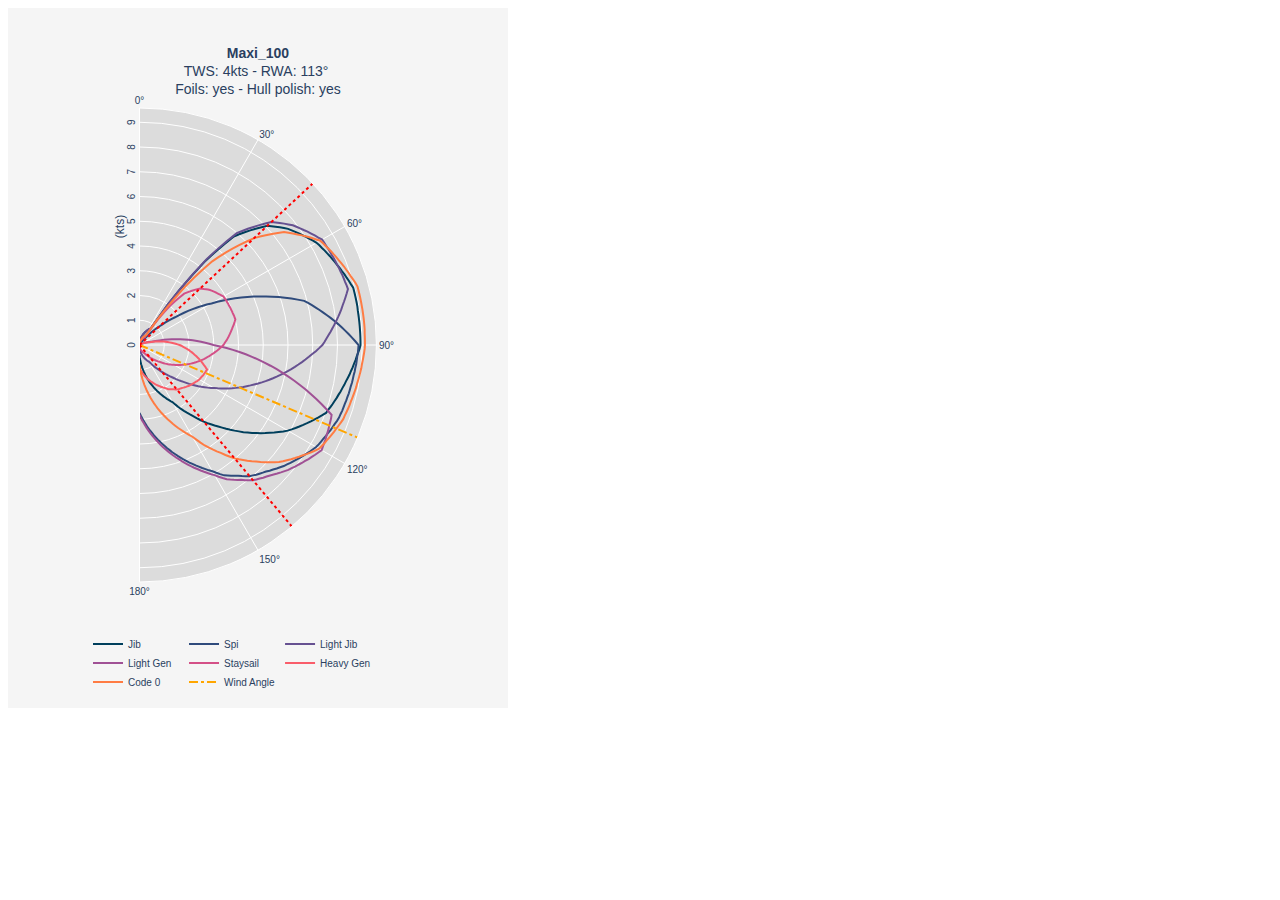
<file: templates/polar.html>
<html>
<head><meta charset="utf-8" /></head>
<body>
    <div>                        <script type="text/javascript">window.PlotlyConfig = {MathJaxConfig: 'local'};</script>
        <script src="https://cdn.plot.ly/plotly-2.1.0.min.js"></script>                <div id="56c0a91b-4e47-43a3-841a-e386cba2635d" class="plotly-graph-div" style="height:700px; width:500px;"></div>            <script type="text/javascript">                                    window.PLOTLYENV=window.PLOTLYENV || {};                                    if (document.getElementById("56c0a91b-4e47-43a3-841a-e386cba2635d")) {                    Plotly.newPlot(                        "56c0a91b-4e47-43a3-841a-e386cba2635d",                        [{"hovertemplate":"RWA: %{theta}<br>Boat Speed: %{r}kts","line":{"color":"#003f5c"},"mode":"lines","name":"Jib","r":[0.0,0.02,0.05,0.07,0.09,0.12,0.14,0.16,0.19,0.21,0.24,0.26,0.28,0.31,0.33,0.35,0.38,0.4,0.42,0.45,0.47,0.49,0.52,0.54,0.56,0.59,0.61,0.64,0.66,0.68,0.71,0.73,0.75,0.78,0.8,1.97,2.75,3.5,4.25,4.77,5.29,5.81,6.02,6.23,6.44,6.64,6.85,7.06,7.17,7.28,7.4,7.51,7.62,7.7,7.78,7.86,7.94,8.02,8.1,8.18,8.26,8.31,8.35,8.4,8.44,8.49,8.53,8.58,8.62,8.67,8.71,8.76,8.8,8.85,8.89,8.94,8.94,8.94,8.94,8.94,8.94,8.93,8.93,8.93,8.93,8.93,8.93,8.93,8.93,8.93,8.93,8.89,8.84,8.79,8.75,8.7,8.66,8.61,8.57,8.52,8.47,8.43,8.38,8.34,8.29,8.25,8.2,8.16,8.11,8.06,8.02,7.91,7.8,7.69,7.58,7.47,7.36,7.25,7.14,7.03,6.92,6.78,6.63,6.49,6.34,6.2,6.06,5.91,5.77,5.62,5.48,5.32,5.17,5.02,4.87,4.72,4.58,4.45,4.31,4.18,4.04,3.9,3.75,3.6,3.47,3.34,3.21,3.08,2.94,2.8,2.66,2.59,2.51,2.44,2.36,2.29,2.21,2.14,2.06,1.99,1.91,1.84,1.76,1.69,1.61,1.54,1.46,1.39,1.31,1.24,1.16,1.09,1.01,0.94,0.86,0.79,0.71,0.64,0.56,0.49,0.41],"theta":[0,1,2,3,4,5,6,7,8,9,10,11,12,13,14,15,16,17,18,19,20,21,22,23,24,25,26,27,28,29,30,31,32,33,34,35,36,37,38,39,40,41,42,43,44,45,46,47,48,49,50,51,52,53,54,55,56,57,58,59,60,61,62,63,64,65,66,67,68,69,70,71,72,73,74,75,76,77,78,79,80,81,82,83,84,85,86,87,88,89,90,91,92,93,94,95,96,97,98,99,100,101,102,103,104,105,106,107,108,109,110,111,112,113,114,115,116,117,118,119,120,121,122,123,124,125,126,127,128,129,130,131,132,133,134,135,136,137,138,139,140,141,142,143,144,145,146,147,148,149,150,151,152,153,154,155,156,157,158,159,160,161,162,163,164,165,166,167,168,169,170,171,172,173,174,175,176,177,178,179,180],"type":"scatterpolar"},{"hovertemplate":"RWA: %{theta}<br>Boat Speed: %{r}kts","line":{"color":"#2f4b7c"},"mode":"lines","name":"Spi","r":[0.0,0.0,0.0,0.0,0.0,0.0,0.01,0.01,0.01,0.01,0.01,0.01,0.01,0.01,0.01,0.01,0.01,0.01,0.02,0.02,0.02,0.02,0.02,0.02,0.02,0.02,0.02,0.02,0.02,0.02,0.03,0.03,0.03,0.03,0.03,0.08,0.13,0.19,0.25,0.33,0.41,0.49,0.59,0.7,0.8,0.9,1.01,1.11,1.25,1.39,1.53,1.68,1.82,2.01,2.2,2.4,2.59,2.78,2.98,3.17,3.36,3.6,3.83,4.07,4.3,4.54,4.77,5.01,5.24,5.48,5.71,5.95,6.18,6.42,6.65,6.89,7.02,7.15,7.28,7.41,7.54,7.67,7.81,7.94,8.07,8.2,8.33,8.46,8.59,8.72,8.85,8.84,8.83,8.81,8.8,8.79,8.77,8.76,8.74,8.73,8.72,8.7,8.69,8.68,8.66,8.65,8.63,8.62,8.61,8.59,8.58,8.55,8.51,8.48,8.45,8.41,8.38,8.34,8.31,8.28,8.24,8.18,8.12,8.05,7.99,7.93,7.86,7.8,7.74,7.67,7.61,7.53,7.46,7.38,7.31,7.23,7.17,7.11,7.05,6.98,6.92,6.82,6.72,6.62,6.53,6.45,6.36,6.28,6.15,6.02,5.89,5.79,5.68,5.58,5.47,5.37,5.26,5.16,5.05,4.95,4.84,4.74,4.63,4.53,4.42,4.32,4.21,4.11,4.0,3.9,3.79,3.69,3.58,3.48,3.38,3.27,3.16,3.06,2.95,2.85,2.75],"theta":[0,1,2,3,4,5,6,7,8,9,10,11,12,13,14,15,16,17,18,19,20,21,22,23,24,25,26,27,28,29,30,31,32,33,34,35,36,37,38,39,40,41,42,43,44,45,46,47,48,49,50,51,52,53,54,55,56,57,58,59,60,61,62,63,64,65,66,67,68,69,70,71,72,73,74,75,76,77,78,79,80,81,82,83,84,85,86,87,88,89,90,91,92,93,94,95,96,97,98,99,100,101,102,103,104,105,106,107,108,109,110,111,112,113,114,115,116,117,118,119,120,121,122,123,124,125,126,127,128,129,130,131,132,133,134,135,136,137,138,139,140,141,142,143,144,145,146,147,148,149,150,151,152,153,154,155,156,157,158,159,160,161,162,163,164,165,166,167,168,169,170,171,172,173,174,175,176,177,178,179,180],"type":"scatterpolar"},{"hovertemplate":"RWA: %{theta}<br>Boat Speed: %{r}kts","line":{"color":"#665191"},"mode":"lines","name":"Light Jib","r":[0.0,0.02,0.05,0.07,0.1,0.12,0.15,0.17,0.19,0.22,0.24,0.27,0.29,0.32,0.34,0.37,0.39,0.41,0.44,0.46,0.49,0.51,0.54,0.56,0.58,0.61,0.63,0.66,0.68,0.71,0.73,0.76,0.78,0.8,0.83,2.04,2.83,3.61,4.39,4.92,5.46,5.99,6.2,6.42,6.63,6.85,7.07,7.28,7.4,7.51,7.63,7.74,7.86,7.94,8.02,8.1,8.19,8.27,8.35,8.43,8.52,8.53,8.54,8.56,8.57,8.58,8.6,8.61,8.62,8.64,8.65,8.67,8.68,8.69,8.71,8.72,8.63,8.54,8.45,8.36,8.28,8.19,8.1,8.01,7.92,7.83,7.74,7.65,7.56,7.48,7.39,7.26,7.13,6.99,6.86,6.73,6.6,6.47,6.34,6.21,6.08,5.95,5.82,5.69,5.56,5.43,5.3,5.17,5.04,4.9,4.77,4.64,4.52,4.39,4.26,4.13,4.0,3.87,3.74,3.61,3.48,3.37,3.25,3.13,3.02,2.9,2.78,2.67,2.55,2.43,2.32,2.22,2.12,2.02,1.92,1.83,1.75,1.67,1.59,1.51,1.43,1.36,1.28,1.21,1.15,1.09,1.02,0.96,0.9,0.84,0.79,0.76,0.74,0.72,0.69,0.67,0.64,0.62,0.6,0.57,0.55,0.52,0.5,0.48,0.45,0.43,0.4,0.38,0.36,0.33,0.31,0.28,0.26,0.24,0.21,0.19,0.17,0.14,0.12,0.09,0.07],"theta":[0,1,2,3,4,5,6,7,8,9,10,11,12,13,14,15,16,17,18,19,20,21,22,23,24,25,26,27,28,29,30,31,32,33,34,35,36,37,38,39,40,41,42,43,44,45,46,47,48,49,50,51,52,53,54,55,56,57,58,59,60,61,62,63,64,65,66,67,68,69,70,71,72,73,74,75,76,77,78,79,80,81,82,83,84,85,86,87,88,89,90,91,92,93,94,95,96,97,98,99,100,101,102,103,104,105,106,107,108,109,110,111,112,113,114,115,116,117,118,119,120,121,122,123,124,125,126,127,128,129,130,131,132,133,134,135,136,137,138,139,140,141,142,143,144,145,146,147,148,149,150,151,152,153,154,155,156,157,158,159,160,161,162,163,164,165,166,167,168,169,170,171,172,173,174,175,176,177,178,179,180],"type":"scatterpolar"},{"hovertemplate":"RWA: %{theta}<br>Boat Speed: %{r}kts","line":{"color":"#a05195"},"mode":"lines","name":"Light Gen","r":[0.0,0.0,0.0,0.0,0.0,0.0,0.0,0.0,0.0,0.0,0.0,0.0,0.0,0.0,0.0,0.0,0.0,0.0,0.0,0.0,0.0,0.0,0.0,0.0,0.0,0.0,0.0,0.0,0.0,0.0,0.0,0.0,0.0,0.0,0.0,0.0,0.0,0.0,0.0,0.0,0.0,0.0,0.0,0.0,0.0,0.0,0.0,0.0,0.0,0.0,0.0,0.0,0.0,0.0,0.01,0.01,0.01,0.01,0.02,0.02,0.02,0.05,0.09,0.12,0.15,0.18,0.21,0.24,0.28,0.31,0.34,0.37,0.4,0.43,0.47,0.5,0.66,0.83,1.0,1.16,1.33,1.5,1.66,1.83,1.99,2.16,2.33,2.49,2.66,2.82,2.99,3.25,3.52,3.78,4.05,4.31,4.57,4.84,5.1,5.36,5.63,5.89,6.15,6.42,6.68,6.95,7.21,7.47,7.74,8.0,8.26,8.29,8.31,8.33,8.36,8.38,8.4,8.43,8.45,8.47,8.5,8.43,8.37,8.3,8.24,8.17,8.11,8.04,7.98,7.91,7.85,7.77,7.69,7.61,7.53,7.46,7.39,7.33,7.26,7.2,7.13,7.03,6.93,6.82,6.74,6.65,6.56,6.47,6.34,6.21,6.07,5.97,5.86,5.75,5.64,5.53,5.43,5.32,5.21,5.1,4.99,4.88,4.78,4.67,4.56,4.45,4.34,4.24,4.13,4.02,3.91,3.8,3.7,3.59,3.48,3.37,3.26,3.15,3.05,2.94,2.83],"theta":[0,1,2,3,4,5,6,7,8,9,10,11,12,13,14,15,16,17,18,19,20,21,22,23,24,25,26,27,28,29,30,31,32,33,34,35,36,37,38,39,40,41,42,43,44,45,46,47,48,49,50,51,52,53,54,55,56,57,58,59,60,61,62,63,64,65,66,67,68,69,70,71,72,73,74,75,76,77,78,79,80,81,82,83,84,85,86,87,88,89,90,91,92,93,94,95,96,97,98,99,100,101,102,103,104,105,106,107,108,109,110,111,112,113,114,115,116,117,118,119,120,121,122,123,124,125,126,127,128,129,130,131,132,133,134,135,136,137,138,139,140,141,142,143,144,145,146,147,148,149,150,151,152,153,154,155,156,157,158,159,160,161,162,163,164,165,166,167,168,169,170,171,172,173,174,175,176,177,178,179,180],"type":"scatterpolar"},{"hovertemplate":"RWA: %{theta}<br>Boat Speed: %{r}kts","line":{"color":"#d45087"},"mode":"lines","name":"Staysail","r":[0.0,0.01,0.02,0.03,0.04,0.06,0.07,0.08,0.09,0.1,0.11,0.12,0.13,0.15,0.16,0.17,0.18,0.19,0.2,0.21,0.22,0.23,0.25,0.26,0.27,0.28,0.29,0.3,0.31,0.32,0.34,0.35,0.36,0.37,0.38,0.93,1.3,1.66,2.02,2.26,2.51,2.75,2.85,2.95,3.05,3.15,3.25,3.35,3.4,3.45,3.51,3.56,3.61,3.65,3.69,3.73,3.76,3.8,3.84,3.88,3.92,3.92,3.93,3.94,3.94,3.95,3.95,3.96,3.97,3.97,3.98,3.98,3.99,4.0,4.0,4.01,3.97,3.93,3.89,3.84,3.8,3.76,3.72,3.68,3.64,3.6,3.56,3.52,3.47,3.43,3.39,3.33,3.27,3.21,3.15,3.09,3.03,2.97,2.91,2.85,2.79,2.74,2.68,2.62,2.56,2.5,2.44,2.38,2.32,2.26,2.2,2.14,2.08,2.02,1.96,1.9,1.84,1.78,1.72,1.66,1.6,1.55,1.49,1.44,1.39,1.33,1.28,1.22,1.17,1.11,1.06,1.02,0.97,0.93,0.89,0.84,0.81,0.77,0.73,0.7,0.66,0.62,0.59,0.55,0.53,0.5,0.47,0.44,0.42,0.39,0.37,0.35,0.34,0.33,0.32,0.31,0.3,0.29,0.28,0.27,0.25,0.24,0.23,0.22,0.21,0.2,0.19,0.18,0.17,0.16,0.15,0.13,0.12,0.11,0.1,0.09,0.08,0.07,0.06,0.05,0.04],"theta":[0,1,2,3,4,5,6,7,8,9,10,11,12,13,14,15,16,17,18,19,20,21,22,23,24,25,26,27,28,29,30,31,32,33,34,35,36,37,38,39,40,41,42,43,44,45,46,47,48,49,50,51,52,53,54,55,56,57,58,59,60,61,62,63,64,65,66,67,68,69,70,71,72,73,74,75,76,77,78,79,80,81,82,83,84,85,86,87,88,89,90,91,92,93,94,95,96,97,98,99,100,101,102,103,104,105,106,107,108,109,110,111,112,113,114,115,116,117,118,119,120,121,122,123,124,125,126,127,128,129,130,131,132,133,134,135,136,137,138,139,140,141,142,143,144,145,146,147,148,149,150,151,152,153,154,155,156,157,158,159,160,161,162,163,164,165,166,167,168,169,170,171,172,173,174,175,176,177,178,179,180],"type":"scatterpolar"},{"hovertemplate":"RWA: %{theta}<br>Boat Speed: %{r}kts","line":{"color":"#f95d6a"},"mode":"lines","name":"Heavy Gen","r":[0.0,0.0,0.0,0.0,0.0,0.0,0.0,0.0,0.0,0.0,0.0,0.0,0.0,0.0,0.0,0.0,0.0,0.0,0.0,0.0,0.0,0.0,0.0,0.0,0.0,0.0,0.0,0.0,0.0,0.0,0.0,0.0,0.0,0.0,0.0,0.0,0.0,0.0,0.0,0.0,0.0,0.0,0.0,0.0,0.0,0.0,0.0,0.0,0.0,0.0,0.0,0.01,0.01,0.01,0.01,0.02,0.02,0.03,0.03,0.03,0.04,0.06,0.09,0.11,0.14,0.16,0.19,0.21,0.24,0.26,0.29,0.31,0.34,0.36,0.39,0.41,0.49,0.57,0.66,0.74,0.82,0.9,0.98,1.06,1.14,1.22,1.3,1.38,1.46,1.54,1.62,1.69,1.75,1.81,1.88,1.94,2.01,2.07,2.14,2.2,2.26,2.33,2.39,2.46,2.52,2.59,2.65,2.71,2.78,2.84,2.91,2.89,2.88,2.87,2.86,2.85,2.84,2.82,2.81,2.8,2.79,2.77,2.75,2.72,2.7,2.68,2.66,2.64,2.62,2.6,2.58,2.55,2.53,2.5,2.48,2.45,2.43,2.41,2.39,2.37,2.35,2.31,2.27,2.24,2.21,2.18,2.16,2.13,2.08,2.04,1.99,1.96,1.92,1.89,1.85,1.82,1.78,1.75,1.71,1.67,1.64,1.6,1.57,1.53,1.5,1.46,1.43,1.39,1.35,1.32,1.28,1.25,1.21,1.18,1.14,1.1,1.07,1.03,1.0,0.96,0.93],"theta":[0,1,2,3,4,5,6,7,8,9,10,11,12,13,14,15,16,17,18,19,20,21,22,23,24,25,26,27,28,29,30,31,32,33,34,35,36,37,38,39,40,41,42,43,44,45,46,47,48,49,50,51,52,53,54,55,56,57,58,59,60,61,62,63,64,65,66,67,68,69,70,71,72,73,74,75,76,77,78,79,80,81,82,83,84,85,86,87,88,89,90,91,92,93,94,95,96,97,98,99,100,101,102,103,104,105,106,107,108,109,110,111,112,113,114,115,116,117,118,119,120,121,122,123,124,125,126,127,128,129,130,131,132,133,134,135,136,137,138,139,140,141,142,143,144,145,146,147,148,149,150,151,152,153,154,155,156,157,158,159,160,161,162,163,164,165,166,167,168,169,170,171,172,173,174,175,176,177,178,179,180],"type":"scatterpolar"},{"hovertemplate":"RWA: %{theta}<br>Boat Speed: %{r}kts","line":{"color":"#ff7c43"},"mode":"lines","name":"Code 0","r":[0.0,0.01,0.03,0.04,0.06,0.07,0.09,0.1,0.11,0.13,0.14,0.16,0.17,0.19,0.2,0.21,0.23,0.24,0.26,0.27,0.28,0.3,0.31,0.33,0.34,0.36,0.37,0.38,0.4,0.41,0.43,0.44,0.46,0.47,0.48,1.24,1.78,2.38,2.98,3.48,3.98,4.48,4.79,5.1,5.41,5.72,6.02,6.33,6.55,6.76,6.98,7.19,7.41,7.54,7.66,7.79,7.92,8.05,8.18,8.3,8.43,8.48,8.52,8.57,8.62,8.66,8.71,8.75,8.8,8.85,8.89,8.94,8.98,9.03,9.08,9.12,9.12,9.12,9.12,9.12,9.12,9.12,9.12,9.12,9.12,9.12,9.12,9.11,9.11,9.11,9.11,9.1,9.08,9.06,9.04,9.02,9.01,8.99,8.97,8.95,8.93,8.92,8.9,8.88,8.86,8.84,8.83,8.81,8.79,8.77,8.76,8.72,8.68,8.64,8.61,8.57,8.53,8.49,8.46,8.42,8.38,8.28,8.18,8.08,7.97,7.87,7.77,7.67,7.56,7.46,7.36,7.22,7.08,6.94,6.8,6.66,6.53,6.39,6.25,6.12,5.98,5.81,5.64,5.46,5.31,5.15,4.99,4.84,4.65,4.46,4.28,4.16,4.05,3.93,3.81,3.7,3.58,3.47,3.35,3.24,3.12,3.0,2.89,2.77,2.66,2.54,2.43,2.31,2.2,2.08,1.96,1.85,1.73,1.62,1.5,1.39,1.27,1.15,1.04,0.92,0.81],"theta":[0,1,2,3,4,5,6,7,8,9,10,11,12,13,14,15,16,17,18,19,20,21,22,23,24,25,26,27,28,29,30,31,32,33,34,35,36,37,38,39,40,41,42,43,44,45,46,47,48,49,50,51,52,53,54,55,56,57,58,59,60,61,62,63,64,65,66,67,68,69,70,71,72,73,74,75,76,77,78,79,80,81,82,83,84,85,86,87,88,89,90,91,92,93,94,95,96,97,98,99,100,101,102,103,104,105,106,107,108,109,110,111,112,113,114,115,116,117,118,119,120,121,122,123,124,125,126,127,128,129,130,131,132,133,134,135,136,137,138,139,140,141,142,143,144,145,146,147,148,149,150,151,152,153,154,155,156,157,158,159,160,161,162,163,164,165,166,167,168,169,170,171,172,173,174,175,176,177,178,179,180],"type":"scatterpolar"},{"hovertemplate":"TWA: %{theta}","line":{"color":"#ffa600","dash":"dashdot"},"mode":"lines","name":"Wind Angle","r":[0,4.56,9.575999999999999],"theta":[113,113,113],"type":"scatterpolar"},{"hovertemplate":"Downwind Heading: %{theta}<br>Downwind VMG: 5.46kts","line":{"color":"#ff0000","dash":"dot"},"mode":"lines","name":"Optimum","r":[9.575999999999999,4.56,0],"showlegend":false,"theta":[140,140,140],"type":"scatterpolar"},{"hovertemplate":"Upwind Heading: %{theta}<br>Upwind VMG: 4.97kts","line":{"color":"#ff0000","dash":"dot"},"mode":"lines","name":"Optimum","r":[0,4.56,9.575999999999999],"showlegend":false,"theta":[47,47,47],"type":"scatterpolar"}],                        {"font":{"size":10},"height":700,"legend":{"orientation":"h"},"paper_bgcolor":"WhiteSmoke","polar":{"angularaxis":{"direction":"clockwise"},"bgcolor":"Gainsboro","radialaxis":{"angle":90,"side":"counterclockwise","tickangle":0,"title":{"text":"(kts)"}},"sector":[-90,90]},"showlegend":true,"template":{"data":{"bar":[{"error_x":{"color":"#2a3f5f"},"error_y":{"color":"#2a3f5f"},"marker":{"line":{"color":"#E5ECF6","width":0.5},"pattern":{"fillmode":"overlay","size":10,"solidity":0.2}},"type":"bar"}],"barpolar":[{"marker":{"line":{"color":"#E5ECF6","width":0.5},"pattern":{"fillmode":"overlay","size":10,"solidity":0.2}},"type":"barpolar"}],"carpet":[{"aaxis":{"endlinecolor":"#2a3f5f","gridcolor":"white","linecolor":"white","minorgridcolor":"white","startlinecolor":"#2a3f5f"},"baxis":{"endlinecolor":"#2a3f5f","gridcolor":"white","linecolor":"white","minorgridcolor":"white","startlinecolor":"#2a3f5f"},"type":"carpet"}],"choropleth":[{"colorbar":{"outlinewidth":0,"ticks":""},"type":"choropleth"}],"contour":[{"colorbar":{"outlinewidth":0,"ticks":""},"colorscale":[[0.0,"#0d0887"],[0.1111111111111111,"#46039f"],[0.2222222222222222,"#7201a8"],[0.3333333333333333,"#9c179e"],[0.4444444444444444,"#bd3786"],[0.5555555555555556,"#d8576b"],[0.6666666666666666,"#ed7953"],[0.7777777777777778,"#fb9f3a"],[0.8888888888888888,"#fdca26"],[1.0,"#f0f921"]],"type":"contour"}],"contourcarpet":[{"colorbar":{"outlinewidth":0,"ticks":""},"type":"contourcarpet"}],"heatmap":[{"colorbar":{"outlinewidth":0,"ticks":""},"colorscale":[[0.0,"#0d0887"],[0.1111111111111111,"#46039f"],[0.2222222222222222,"#7201a8"],[0.3333333333333333,"#9c179e"],[0.4444444444444444,"#bd3786"],[0.5555555555555556,"#d8576b"],[0.6666666666666666,"#ed7953"],[0.7777777777777778,"#fb9f3a"],[0.8888888888888888,"#fdca26"],[1.0,"#f0f921"]],"type":"heatmap"}],"heatmapgl":[{"colorbar":{"outlinewidth":0,"ticks":""},"colorscale":[[0.0,"#0d0887"],[0.1111111111111111,"#46039f"],[0.2222222222222222,"#7201a8"],[0.3333333333333333,"#9c179e"],[0.4444444444444444,"#bd3786"],[0.5555555555555556,"#d8576b"],[0.6666666666666666,"#ed7953"],[0.7777777777777778,"#fb9f3a"],[0.8888888888888888,"#fdca26"],[1.0,"#f0f921"]],"type":"heatmapgl"}],"histogram":[{"marker":{"pattern":{"fillmode":"overlay","size":10,"solidity":0.2}},"type":"histogram"}],"histogram2d":[{"colorbar":{"outlinewidth":0,"ticks":""},"colorscale":[[0.0,"#0d0887"],[0.1111111111111111,"#46039f"],[0.2222222222222222,"#7201a8"],[0.3333333333333333,"#9c179e"],[0.4444444444444444,"#bd3786"],[0.5555555555555556,"#d8576b"],[0.6666666666666666,"#ed7953"],[0.7777777777777778,"#fb9f3a"],[0.8888888888888888,"#fdca26"],[1.0,"#f0f921"]],"type":"histogram2d"}],"histogram2dcontour":[{"colorbar":{"outlinewidth":0,"ticks":""},"colorscale":[[0.0,"#0d0887"],[0.1111111111111111,"#46039f"],[0.2222222222222222,"#7201a8"],[0.3333333333333333,"#9c179e"],[0.4444444444444444,"#bd3786"],[0.5555555555555556,"#d8576b"],[0.6666666666666666,"#ed7953"],[0.7777777777777778,"#fb9f3a"],[0.8888888888888888,"#fdca26"],[1.0,"#f0f921"]],"type":"histogram2dcontour"}],"mesh3d":[{"colorbar":{"outlinewidth":0,"ticks":""},"type":"mesh3d"}],"parcoords":[{"line":{"colorbar":{"outlinewidth":0,"ticks":""}},"type":"parcoords"}],"pie":[{"automargin":true,"type":"pie"}],"scatter":[{"marker":{"colorbar":{"outlinewidth":0,"ticks":""}},"type":"scatter"}],"scatter3d":[{"line":{"colorbar":{"outlinewidth":0,"ticks":""}},"marker":{"colorbar":{"outlinewidth":0,"ticks":""}},"type":"scatter3d"}],"scattercarpet":[{"marker":{"colorbar":{"outlinewidth":0,"ticks":""}},"type":"scattercarpet"}],"scattergeo":[{"marker":{"colorbar":{"outlinewidth":0,"ticks":""}},"type":"scattergeo"}],"scattergl":[{"marker":{"colorbar":{"outlinewidth":0,"ticks":""}},"type":"scattergl"}],"scattermapbox":[{"marker":{"colorbar":{"outlinewidth":0,"ticks":""}},"type":"scattermapbox"}],"scatterpolar":[{"marker":{"colorbar":{"outlinewidth":0,"ticks":""}},"type":"scatterpolar"}],"scatterpolargl":[{"marker":{"colorbar":{"outlinewidth":0,"ticks":""}},"type":"scatterpolargl"}],"scatterternary":[{"marker":{"colorbar":{"outlinewidth":0,"ticks":""}},"type":"scatterternary"}],"surface":[{"colorbar":{"outlinewidth":0,"ticks":""},"colorscale":[[0.0,"#0d0887"],[0.1111111111111111,"#46039f"],[0.2222222222222222,"#7201a8"],[0.3333333333333333,"#9c179e"],[0.4444444444444444,"#bd3786"],[0.5555555555555556,"#d8576b"],[0.6666666666666666,"#ed7953"],[0.7777777777777778,"#fb9f3a"],[0.8888888888888888,"#fdca26"],[1.0,"#f0f921"]],"type":"surface"}],"table":[{"cells":{"fill":{"color":"#EBF0F8"},"line":{"color":"white"}},"header":{"fill":{"color":"#C8D4E3"},"line":{"color":"white"}},"type":"table"}]},"layout":{"annotationdefaults":{"arrowcolor":"#2a3f5f","arrowhead":0,"arrowwidth":1},"autotypenumbers":"strict","coloraxis":{"colorbar":{"outlinewidth":0,"ticks":""}},"colorscale":{"diverging":[[0,"#8e0152"],[0.1,"#c51b7d"],[0.2,"#de77ae"],[0.3,"#f1b6da"],[0.4,"#fde0ef"],[0.5,"#f7f7f7"],[0.6,"#e6f5d0"],[0.7,"#b8e186"],[0.8,"#7fbc41"],[0.9,"#4d9221"],[1,"#276419"]],"sequential":[[0.0,"#0d0887"],[0.1111111111111111,"#46039f"],[0.2222222222222222,"#7201a8"],[0.3333333333333333,"#9c179e"],[0.4444444444444444,"#bd3786"],[0.5555555555555556,"#d8576b"],[0.6666666666666666,"#ed7953"],[0.7777777777777778,"#fb9f3a"],[0.8888888888888888,"#fdca26"],[1.0,"#f0f921"]],"sequentialminus":[[0.0,"#0d0887"],[0.1111111111111111,"#46039f"],[0.2222222222222222,"#7201a8"],[0.3333333333333333,"#9c179e"],[0.4444444444444444,"#bd3786"],[0.5555555555555556,"#d8576b"],[0.6666666666666666,"#ed7953"],[0.7777777777777778,"#fb9f3a"],[0.8888888888888888,"#fdca26"],[1.0,"#f0f921"]]},"colorway":["#636efa","#EF553B","#00cc96","#ab63fa","#FFA15A","#19d3f3","#FF6692","#B6E880","#FF97FF","#FECB52"],"font":{"color":"#2a3f5f"},"geo":{"bgcolor":"white","lakecolor":"white","landcolor":"#E5ECF6","showlakes":true,"showland":true,"subunitcolor":"white"},"hoverlabel":{"align":"left"},"hovermode":"closest","mapbox":{"style":"light"},"paper_bgcolor":"white","plot_bgcolor":"#E5ECF6","polar":{"angularaxis":{"gridcolor":"white","linecolor":"white","ticks":""},"bgcolor":"#E5ECF6","radialaxis":{"gridcolor":"white","linecolor":"white","ticks":""}},"scene":{"xaxis":{"backgroundcolor":"#E5ECF6","gridcolor":"white","gridwidth":2,"linecolor":"white","showbackground":true,"ticks":"","zerolinecolor":"white"},"yaxis":{"backgroundcolor":"#E5ECF6","gridcolor":"white","gridwidth":2,"linecolor":"white","showbackground":true,"ticks":"","zerolinecolor":"white"},"zaxis":{"backgroundcolor":"#E5ECF6","gridcolor":"white","gridwidth":2,"linecolor":"white","showbackground":true,"ticks":"","zerolinecolor":"white"}},"shapedefaults":{"line":{"color":"#2a3f5f"}},"ternary":{"aaxis":{"gridcolor":"white","linecolor":"white","ticks":""},"baxis":{"gridcolor":"white","linecolor":"white","ticks":""},"bgcolor":"#E5ECF6","caxis":{"gridcolor":"white","linecolor":"white","ticks":""}},"title":{"x":0.05},"xaxis":{"automargin":true,"gridcolor":"white","linecolor":"white","ticks":"","title":{"standoff":15},"zerolinecolor":"white","zerolinewidth":2},"yaxis":{"automargin":true,"gridcolor":"white","linecolor":"white","ticks":"","title":{"standoff":15},"zerolinecolor":"white","zerolinewidth":2}}},"title":{"text":"<b>Maxi_100</b><br>TWS: 4kts - RWA: 113\u00b0 <br>Foils: yes - Hull polish: yes","x":0.5,"xanchor":"center","xref":"container"},"width":500},                        {"responsive": true}                    )                };                            </script>        </div>
</body>
</html>
</file>
